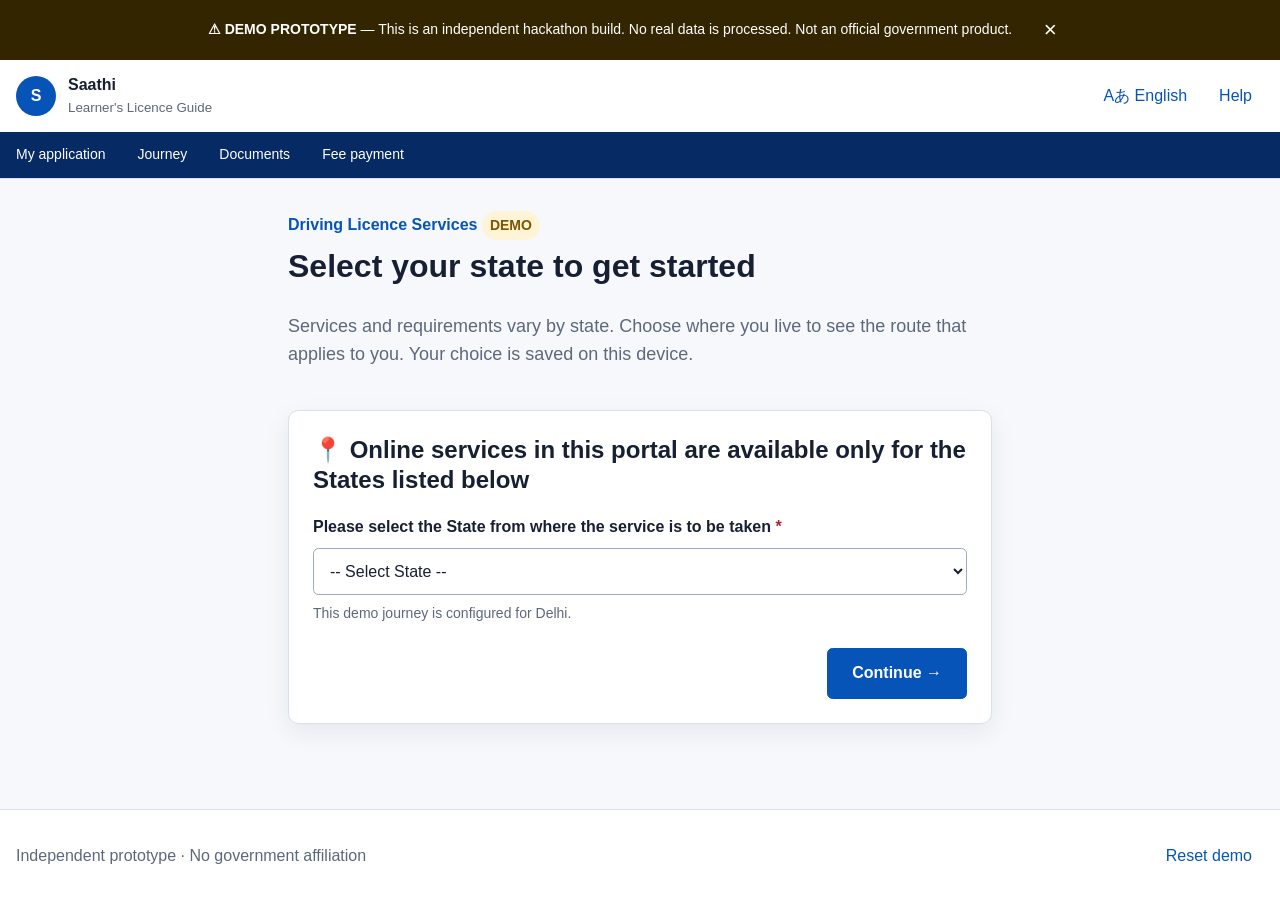
<file: index.html>
<!doctype html>
<html lang="en">
<head>
  <meta charset="utf-8">
  <meta name="viewport" content="width=device-width, initial-scale=1">
  <meta name="description" content="Independent hackathon prototype for a guided learner's licence journey.">
  <title>Saathi — Learner's Licence Guide</title>
  <link rel="icon" href="assets/icons/favicon.svg" type="image/svg+xml">
  <link rel="stylesheet" href="css/base.css">
  <link rel="stylesheet" href="css/layout.css">
  <link rel="stylesheet" href="css/components.css">
  <link rel="stylesheet" href="css/states.css">
  <link rel="stylesheet" href="css/responsive.css">
</head>
<body>
  <a class="skip-link" href="#main-content">Skip to main content</a>
  <div id="demo-banner"></div>
  <header class="site-header">
    <div class="header-main wrap">
      <a class="brand" href="#/welcome" aria-label="Saathi home">
        <span class="brand-mark" aria-hidden="true">S</span>
        <span><strong>Saathi</strong><small>Learner's Licence Guide</small></span>
      </a>
      <div class="header-actions">
        <button class="text-button" id="language-button" type="button" aria-label="Change language">Aあ English</button>
        <button class="text-button" id="help-button" type="button">Help</button>
      </div>
    </div>
    <nav class="service-nav" aria-label="Service navigation">
      <div class="wrap"><a href="#/dashboard">My application</a><a href="#/roadmap">Journey</a><a href="#/documents">Documents</a><a href="#/payment">Fee payment</a></div>
    </nav>
  </header>
  <div id="network-status" class="network-status" role="status" aria-live="polite" hidden></div>
  <main id="main-content" tabindex="-1"></main>
  <footer class="site-footer"><div class="wrap"><span>Independent prototype · No government affiliation</span><button class="link-button" id="reset-button" type="button">Reset demo</button></div></footer>
  <div id="toast-region" class="toast-region" aria-live="polite"></div>
  <dialog id="help-dialog" class="help-dialog" aria-labelledby="help-title">
    <button class="dialog-close" type="button" aria-label="Close help">×</button>
    <h2 id="help-title">Need help?</h2>
    <p>Your progress is saved on this device. For this demo, call <strong>1800-000-0000</strong> or return to your application roadmap.</p>
    <a class="button button-primary" href="#/roadmap">View my journey</a>
  </dialog>
  <script type="module" src="js/main.js"></script>
</body>
</html>
</file>
<file: css/base.css>
:root {
  --blue-950:#062a63; --blue-900:#073b86; --blue-800:#0754b8; --blue-700:#0969da; --blue-100:#eaf3ff; --blue-50:#f4f8ff;
  --ink:#172033; --muted:#5d687b; --line:#d8e0eb; --surface:#fff; --canvas:#f6f8fb;
  --green-800:#17613d; --green-100:#e6f5ec; --amber-800:#805500; --amber-100:#fff4d6; --red-800:#9b2935; --red-100:#fdebed;
  --font:-apple-system,BlinkMacSystemFont,"Segoe UI",Roboto,Arial,sans-serif;
  --text-sm:.875rem; --text-base:1rem; --text-lg:1.125rem; --text-xl:1.5rem; --text-2xl:2rem; --text-3xl:2.7rem;
  --space-1:.25rem; --space-2:.5rem; --space-3:.75rem; --space-4:1rem; --space-5:1.5rem; --space-6:2rem; --space-7:3rem; --space-8:4rem;
  --radius-sm:.35rem; --radius-md:.65rem; --radius-lg:1rem; --shadow:0 .5rem 1.5rem rgba(27,46,78,.08); --max:90rem;
  --control:2.9rem; --header:4.5rem;
}
*{box-sizing:border-box} html{scroll-behavior:smooth} body{margin:0;background:var(--canvas);color:var(--ink);font:400 var(--text-base)/1.55 var(--font)}
button,input,select,textarea{font:inherit} button,a{touch-action:manipulation} a{color:var(--blue-800)} img{max-width:100%} h1,h2,h3,p{margin-top:0} h1{font-size:var(--text-2xl);line-height:1.18} h2{font-size:var(--text-xl);line-height:1.25} h3{font-size:var(--text-lg)}
:focus-visible{outline:.2rem solid #ffbf47;outline-offset:.18rem}.skip-link{position:fixed;left:var(--space-3);top:-6rem;background:#fff;padding:var(--space-3);z-index:100}.skip-link:focus{top:var(--space-3)}
.wrap{width:min(calc(100% - var(--space-6)),var(--max));margin-inline:auto}.fallback{max-width:40rem;margin:10vh auto;padding:var(--space-6)}
</file>
<file: css/layout.css>
.site-header{background:var(--surface);border-bottom:1px solid var(--line);position:relative;z-index:10}.header-main{height:var(--header);display:flex;align-items:center;justify-content:space-between;gap:var(--space-4)}
.brand{display:flex;align-items:center;gap:var(--space-3);color:var(--ink);text-decoration:none}.brand-mark{display:grid;place-items:center;width:2.5rem;height:2.5rem;border-radius:50%;background:var(--blue-800);color:#fff;font-weight:800}.brand small{display:block;color:var(--muted)}.header-actions{display:flex;gap:var(--space-2)}
.service-nav{background:var(--blue-950)}.service-nav .wrap{display:flex;gap:var(--space-6);overflow:auto}.service-nav a{color:#fff;text-decoration:none;padding:var(--space-3) 0;white-space:nowrap;font-size:var(--text-sm)}
#main-content{min-height:70vh}.page{padding:var(--space-6) 0 var(--space-8)}.page-grid{display:grid;grid-template-columns:minmax(0,1fr) 18rem;gap:var(--space-6);align-items:start}.content-stack{display:grid;gap:var(--space-5)}
.hero{background:var(--blue-50);border-bottom:1px solid var(--line)}.hero-inner{min-height:22rem;display:grid;grid-template-columns:1.25fr .75fr;align-items:center;gap:var(--space-7);padding-block:var(--space-7)}.hero h1{font-size:var(--text-3xl);max-width:42rem}.hero-visual{min-height:14rem;border-radius:var(--radius-lg);background:linear-gradient(150deg,var(--blue-100),#fff);display:grid;place-items:center}.road-scene{font-size:5rem}.site-footer{border-top:1px solid var(--line);background:#fff}.site-footer .wrap{display:flex;justify-content:space-between;align-items:center;gap:var(--space-4);padding-block:var(--space-5);color:var(--muted)}
.form-grid{display:grid;grid-template-columns:repeat(2,minmax(0,1fr));gap:var(--space-4)}.span-2{grid-column:1/-1}.action-row{display:flex;align-items:center;justify-content:space-between;gap:var(--space-3);margin-top:var(--space-5)}
.choice-grid{display:grid;grid-template-columns:repeat(2,minmax(0,1fr));gap:var(--space-4)}.summary-grid{display:grid;grid-template-columns:repeat(3,minmax(0,1fr));gap:var(--space-4)}
</file>
<file: css/components.css>
.demo-banner{background:#332500;color:#fff;display:flex;justify-content:center;align-items:center;gap:var(--space-4);padding:var(--space-2) var(--space-4);font-size:var(--text-sm)}.demo-banner button{border:0;background:transparent;color:#fff;font-size:1.4rem;min-width:2.75rem;min-height:2.75rem;cursor:pointer}
.text-button,.link-button{border:0;background:transparent;color:var(--blue-800);min-height:var(--control);padding:0 var(--space-3);cursor:pointer}.button{display:inline-flex;justify-content:center;align-items:center;gap:var(--space-2);min-height:var(--control);padding:var(--space-3) var(--space-5);border:1px solid var(--blue-800);border-radius:var(--radius-sm);font-weight:700;text-decoration:none;cursor:pointer}.button-primary{background:var(--blue-800);color:#fff}.button-secondary{background:#fff;color:var(--blue-800)}.button-danger{background:var(--red-800);border-color:var(--red-800);color:#fff}.button[disabled]{opacity:.5;cursor:not-allowed}
.eyebrow{color:var(--blue-800);font-weight:700;margin-bottom:var(--space-2)}.lede{font-size:var(--text-lg);color:var(--muted);max-width:48rem}.card{background:var(--surface);border:1px solid var(--line);border-radius:var(--radius-md);padding:var(--space-5);box-shadow:var(--shadow)}.card-flat{box-shadow:none}.card h2:last-child,.card p:last-child{margin-bottom:0}
.breadcrumb{font-size:var(--text-sm);color:var(--muted);margin-bottom:var(--space-4)}.breadcrumb a{color:var(--muted)}
.progress{display:flex;justify-content:space-between;gap:var(--space-2);margin:0;padding:0;list-style:none}.progress li{flex:1;border-top:.22rem solid var(--line);padding-top:var(--space-2);font-size:var(--text-sm);color:var(--muted)}.progress .complete{border-color:var(--green-800);color:var(--green-800)}.progress .current{border-color:var(--blue-800);color:var(--blue-800);font-weight:700}
.roadmap{position:sticky;top:var(--space-4)}.roadmap ol{list-style:none;padding:0;margin:0}.roadmap li{position:relative;padding:0 0 var(--space-4) var(--space-6);color:var(--muted)}.roadmap li::before{content:'○';position:absolute;left:0}.roadmap .complete{color:var(--green-800)}.roadmap .complete::before{content:'✓'}.roadmap .current{font-weight:700;color:var(--blue-800)}.roadmap .current::before{content:'→'}
.field{display:grid;gap:var(--space-2)}.field label{font-weight:700}.field input,.field select,.field textarea{width:100%;min-height:var(--control);border:1px solid #9cabc0;border-radius:var(--radius-sm);background:#fff;padding:var(--space-3);color:var(--ink)}.hint{color:var(--muted);font-size:var(--text-sm)}.required{color:var(--red-800)}
.choice{position:relative;display:block;border:1px solid var(--line);border-radius:var(--radius-md);padding:var(--space-5);background:#fff;cursor:pointer}.choice:has(input:checked){border-color:var(--blue-800);box-shadow:0 0 0 .12rem var(--blue-100)}.choice input{position:absolute;top:var(--space-4);right:var(--space-4);width:1.2rem;height:1.2rem}.choice strong{display:block;margin-bottom:var(--space-2)}
.status-box{display:flex;gap:var(--space-4);border-radius:var(--radius-md);padding:var(--space-5);border:1px solid}.status-icon{display:grid;place-items:center;flex:0 0 2.5rem;height:2.5rem;border-radius:50%;font-weight:800}.status-copy p:last-child{margin:0}.status-label{font-size:var(--text-sm);font-weight:800;text-transform:uppercase;letter-spacing:.04em}
.document-list{display:grid;gap:var(--space-3)}.document-row{display:grid;grid-template-columns:1fr auto;gap:var(--space-4);align-items:center;border:1px solid var(--line);border-radius:var(--radius-sm);padding:var(--space-4)}.document-row input{max-width:16rem}.tag{display:inline-flex;padding:var(--space-1) var(--space-2);border-radius:10rem;font-size:var(--text-sm);font-weight:700}.tag-demo{background:var(--amber-100);color:var(--amber-800)}
.fee-table{width:100%;border-collapse:collapse}.fee-table th,.fee-table td{text-align:left;border-bottom:1px solid var(--line);padding:var(--space-3)}.fee-table td:last-child,.fee-table th:last-child{text-align:right}.fee-total{font-weight:800;font-size:var(--text-lg)}
.slot-grid{display:flex;flex-wrap:wrap;gap:var(--space-2)}.slot{min-height:var(--control);border:1px solid var(--line);background:#fff;border-radius:var(--radius-sm);padding:var(--space-2) var(--space-4);cursor:pointer}.slot.is-selected{background:var(--blue-100);border-color:var(--blue-800);font-weight:700}
.video-placeholder{aspect-ratio:16/9;background:var(--blue-950);color:#fff;display:grid;place-items:center;border-radius:var(--radius-md);font-size:var(--text-xl);text-align:center;padding:var(--space-5)}.video-progress{height:.55rem;background:var(--line);border-radius:2rem;overflow:hidden}.video-progress span{display:block;width:0;height:100%;background:var(--green-800);transition:width .3s}
.question-options{display:grid;gap:var(--space-3)}.test-header{display:flex;justify-content:space-between;gap:var(--space-4);align-items:center}.timer{font-weight:800;color:var(--red-800)}
.licence-card{max-width:38rem;border:.18rem solid var(--blue-900);border-radius:var(--radius-md);padding:var(--space-5);background:#fff}.licence-head{display:flex;justify-content:space-between;border-bottom:1px solid var(--line);padding-bottom:var(--space-3);margin-bottom:var(--space-4)}.licence-body{display:grid;grid-template-columns:6rem 1fr;gap:var(--space-4)}.portrait{display:grid;place-items:center;background:var(--blue-100);font-size:3rem;min-height:7rem}.qr{font-size:3.5rem}
.network-status{background:var(--amber-100);color:var(--amber-800);padding:var(--space-2);text-align:center;font-weight:700}.toast-region{position:fixed;right:var(--space-4);bottom:var(--space-4);z-index:40}.toast{background:var(--ink);color:#fff;padding:var(--space-4);border-radius:var(--radius-sm);box-shadow:var(--shadow)}.help-dialog{border:0;border-radius:var(--radius-lg);max-width:30rem;padding:var(--space-6);box-shadow:0 1rem 4rem rgba(0,0,0,.25)}.help-dialog::backdrop{background:rgba(7,20,43,.55)}.dialog-close{float:right;border:0;background:transparent;font-size:1.5rem;min-width:2.75rem;min-height:2.75rem;cursor:pointer}
.dashboard{padding:var(--space-6) 0 var(--space-8)}.dashboard .wrap{display:grid;gap:var(--space-6)}
.welcome-banner{display:grid;grid-template-columns:1.35fr 1fr;gap:var(--space-6);background:linear-gradient(135deg,var(--blue-50),#fff);border:1px solid var(--blue-100);border-radius:var(--radius-lg);padding:var(--space-6)}
.welcome-content h1{font-size:var(--text-2xl);margin-bottom:var(--space-2)}.welcome-content .brand-name{color:var(--blue-800)}.welcome-content .dept-name{font-weight:700;margin-bottom:var(--space-3)}.welcome-content p{color:var(--muted);margin-bottom:var(--space-4);max-width:32rem}.banner-actions{display:flex;gap:var(--space-3);flex-wrap:wrap}
.track-card{background:#fff;border:1px solid var(--line);border-radius:var(--radius-md);padding:var(--space-5);box-shadow:var(--shadow);align-self:start}.track-card h2{margin-bottom:var(--space-2)}.track-card p{color:var(--muted);margin-bottom:var(--space-3)}.track-row{display:flex;gap:var(--space-2);margin-bottom:var(--space-3)}.track-row input{flex:1;min-width:0;min-height:var(--control);padding:var(--space-3);border:1px solid #9cabc0;border-radius:var(--radius-sm);background:#fff;color:var(--ink)}.track-row .button{white-space:nowrap}
.services-section h2{margin-bottom:var(--space-2)}.services-grid{display:grid;grid-template-columns:repeat(3,minmax(0,1fr));gap:var(--space-4);margin-top:var(--space-4)}
.service-card{display:block;text-decoration:none;color:var(--ink);background:#fff;border:1px solid var(--line);border-radius:var(--radius-md);padding:var(--space-5);transition:box-shadow .2s,transform .2s}.service-card:not(.is-disabled):hover{box-shadow:var(--shadow);transform:translateY(-.15rem);border-color:var(--blue-100)}.service-card.is-disabled{opacity:.6;cursor:not-allowed}.service-icon{display:grid;place-items:center;width:2.75rem;height:2.75rem;border-radius:var(--radius-sm);background:var(--blue-100);color:var(--blue-800);font-size:1.35rem;margin-bottom:var(--space-3)}.service-card strong{display:block;margin-bottom:var(--space-2);font-size:var(--text-lg)}.service-card span{color:var(--muted);font-size:var(--text-sm)}
.info-grid{display:grid;grid-template-columns:repeat(3,minmax(0,1fr));gap:var(--space-4)}.info-card{border-radius:var(--radius-md);padding:var(--space-5);border:1px solid var(--line);background:#fff;display:flex;flex-direction:column;gap:var(--space-3)}.info-card h2{margin:0}.info-card--tips{background:var(--blue-50);border-color:var(--blue-100)}.info-card--help{background:var(--green-100);border-color:#a8d6b8}.info-card ul{list-style:none;padding:0;margin:0}.tick-list li{position:relative;padding-left:var(--space-5);margin-bottom:var(--space-3);color:var(--ink)}.tick-list li:last-child{margin-bottom:0}.tick-list li::before{content:'✓';position:absolute;left:0;top:0;color:var(--blue-800);font-weight:800}.info-link{color:var(--blue-800);font-weight:700;text-decoration:none;margin-top:auto}
.notif-header{display:flex;justify-content:space-between;align-items:center}.notif-header h2{margin:0}.notif-list li{display:flex;justify-content:space-between;gap:var(--space-3);padding:var(--space-3) 0;border-bottom:1px solid var(--line)}.notif-list li:last-child{border-bottom:0}.notif-list time{color:var(--muted);font-size:var(--text-sm);flex-shrink:0;white-space:nowrap}
.dashboard-footnote{text-align:right;color:var(--muted);margin:0}.dashboard-footnote a{color:var(--blue-800)}
.topic-hero{display:grid;grid-template-columns:minmax(0,1fr) 22rem;gap:var(--space-6);align-items:center;margin-bottom:var(--space-5)}.topic-hero .lede{color:var(--muted);margin:var(--space-3) 0 0}.topic-hero-illustration{background:linear-gradient(135deg,var(--blue-50),var(--blue-100));border-radius:var(--radius-md);min-height:11rem;display:grid;place-items:center;font-size:4rem;padding:var(--space-5)}
.stacked-card{background:#fff;border:1px solid var(--line);border-radius:var(--radius-md);box-shadow:var(--shadow);overflow:hidden}.section-block{padding:var(--space-5);border-bottom:1px solid var(--line)}.section-block:last-child{border-bottom:0}
.rto-block{display:grid;grid-template-columns:minmax(14rem,1fr) 2fr auto;gap:var(--space-5);align-items:start}.section-heading{display:flex;gap:var(--space-3);align-items:flex-start}.section-heading h2{font-size:var(--text-lg);margin-bottom:var(--space-1)}.section-icon{display:grid;place-items:center;width:2.5rem;height:2.5rem;border-radius:50%;background:var(--blue-100);color:var(--blue-800);font-size:1.15rem;flex-shrink:0}
.rto-fields{display:grid;grid-template-columns:1fr 1fr;gap:var(--space-4)}.chip-input{display:flex;justify-content:space-between;align-items:center;background:var(--blue-50);border:1px solid var(--blue-100);border-radius:var(--radius-sm);padding:var(--space-3);min-height:var(--control)}.chip-input .check{color:#fff;background:#28a745;width:1.4rem;height:1.4rem;border-radius:50%;display:grid;place-items:center;font-size:.85rem;font-weight:800}.rto-help{max-width:12rem}.rto-help .hint{margin-bottom:var(--space-1)}
.row-space-between{display:flex;justify-content:space-between;align-items:flex-start;gap:var(--space-4);margin-bottom:var(--space-3)}.row-space-between h2{margin:0}.info-link{color:var(--blue-800);font-weight:700;text-decoration:none;white-space:nowrap}
.doc-row{display:flex;gap:var(--space-5);flex-wrap:wrap;align-items:center;margin-top:var(--space-2)}.doc-item{display:inline-flex;gap:var(--space-2);align-items:center;color:var(--ink)}.doc-icon{color:var(--muted)}
.steps-row{display:flex;gap:var(--space-4);align-items:center;margin-top:var(--space-3);flex-wrap:wrap}.step-item{display:flex;gap:var(--space-3);align-items:center}.step-num{display:grid;place-items:center;width:2rem;height:2rem;border-radius:50%;background:var(--blue-100);color:var(--blue-800);font-weight:700}.step-item strong{color:var(--blue-800)}.step-arrow{color:var(--muted);font-size:1.25rem}
.cta-block{background:var(--blue-50);padding:var(--space-4) var(--space-5);display:flex;justify-content:space-between;align-items:center;gap:var(--space-4);flex-wrap:wrap}.cta-copy{display:flex;gap:var(--space-3);align-items:center}.cta-icon{display:grid;place-items:center;width:2rem;height:2rem;border-radius:var(--radius-sm);background:var(--blue-100);color:var(--blue-800)}
.verif-methods{display:grid;grid-template-columns:1fr 1fr;gap:var(--space-4);margin-bottom:var(--space-4)}.verif-card{border:1px solid var(--line);border-radius:var(--radius-md);padding:var(--space-5);background:#fff;cursor:pointer;position:relative;display:block}.verif-card:has(input:checked){border-color:var(--blue-800);box-shadow:0 0 0 .12rem var(--blue-100)}.verif-card input[type="radio"]{position:absolute;top:var(--space-4);left:var(--space-4);width:1.2rem;height:1.2rem}.verif-card-head{display:flex;gap:var(--space-3);align-items:flex-start;padding-left:2rem;margin-bottom:var(--space-3)}.verif-card-head strong{display:block;margin-bottom:var(--space-1)}.verif-icon{display:grid;place-items:center;width:2.25rem;height:2.25rem;border-radius:var(--radius-sm);background:var(--blue-100);color:var(--blue-800);font-size:1.1rem;flex-shrink:0}.verif-sub{background:var(--canvas);padding:var(--space-3);border-radius:var(--radius-sm);font-size:var(--text-sm)}.verif-sub strong{display:block;margin-bottom:var(--space-1)}.verif-sub span{color:var(--muted)}
.info-banner{background:var(--blue-50);border:1px solid var(--blue-100);border-radius:var(--radius-sm);padding:var(--space-3) var(--space-4);display:flex;gap:var(--space-3);align-items:center;color:var(--ink)}.info-banner-icon{display:grid;place-items:center;width:1.5rem;height:1.5rem;border-radius:50%;background:var(--blue-800);color:#fff;font-weight:800;flex-shrink:0}
.aadhaar-steps{display:grid;grid-template-columns:1fr 1fr;gap:0}.aadhaar-step{padding:var(--space-5)}.aadhaar-step+.aadhaar-step{border-left:1px solid var(--line)}.step-heading{color:var(--blue-800);margin-bottom:var(--space-3);font-size:var(--text-lg);display:flex;gap:var(--space-3);align-items:center}.mobile-line{margin:var(--space-2) 0 var(--space-4)}.mobile-line a{margin-left:var(--space-2)}.otp-label{display:block;font-weight:700;margin-bottom:var(--space-2)}.otp-boxes{display:flex;gap:var(--space-2);margin-bottom:var(--space-3)}.otp-boxes input{width:2.75rem;height:2.75rem;text-align:center;font-size:var(--text-lg);font-weight:700;border:1px solid var(--line);border-radius:var(--radius-sm);padding:0}.otp-boxes input:focus{border-color:var(--blue-800);outline-offset:.05rem}.otp-timer{color:var(--red-800);font-weight:700}
.pill{display:inline-block;padding:var(--space-1) var(--space-3);border-radius:10rem;font-size:var(--text-sm);font-weight:700;margin-top:var(--space-1)}.pill-success{background:var(--green-100);color:var(--green-800)}.pill-muted{background:var(--canvas);color:var(--muted);border:1px solid var(--line)}
.verif-desc{color:var(--muted);margin:0;padding-left:2rem}
.faceless-steps-card{margin-top:var(--space-4)}.flow-steps{display:flex;justify-content:space-between;gap:var(--space-3);list-style:none;padding:0;margin:var(--space-4) 0 0;flex-wrap:nowrap;overflow-x:auto}.flow-steps li{display:flex;flex-direction:column;align-items:center;text-align:center;gap:var(--space-2);flex:1;min-width:5.5rem;position:relative}.flow-icon{display:grid;place-items:center;width:3rem;height:3rem;border-radius:50%;background:var(--blue-50);color:var(--blue-800);border:1px solid var(--blue-100);font-size:1.15rem}.flow-steps li:not(:last-child)::after{content:'→';position:absolute;top:1rem;right:-.35rem;color:var(--muted);font-size:1.15rem}.flow-steps li span{font-size:var(--text-sm);color:var(--muted);line-height:1.3}
.app-stepper{display:flex;align-items:center;list-style:none;padding:0;margin:0 0 var(--space-5);gap:0}.app-stepper li{display:flex;gap:var(--space-3);align-items:flex-start;flex-shrink:0}.step-badge{display:grid;place-items:center;width:2.25rem;height:2.25rem;border-radius:50%;background:var(--line);color:var(--muted);font-weight:800;flex-shrink:0}.app-stepper .current .step-badge{background:var(--blue-800);color:#fff}.app-stepper .complete .step-badge{background:#28a745;color:#fff}.step-body strong{display:block;color:var(--ink)}.step-body span{font-size:var(--text-sm);color:var(--muted)}.app-stepper .current .step-body strong{color:var(--blue-800)}.step-line{flex:1;min-width:1.5rem;height:1px;border-top:1px dashed var(--line);margin:1.1rem var(--space-3) 0}.step-line.complete{border-top-color:#28a745}
.app-form-card .form-header{padding:var(--space-5);display:flex;justify-content:space-between;align-items:flex-start;gap:var(--space-4);border-bottom:1px solid var(--line);flex-wrap:wrap}.mandatory-tag{background:var(--blue-50);color:var(--blue-800);padding:var(--space-2) var(--space-3);border-radius:var(--radius-sm);font-size:var(--text-sm);white-space:nowrap;display:inline-flex;gap:var(--space-2);align-items:center}
.composite-label{display:block;font-weight:700;margin-bottom:var(--space-2)}.triple-grid{display:grid;grid-template-columns:repeat(3,1fr);gap:var(--space-3)}.quad-grid{display:grid;grid-template-columns:1fr 1fr 1fr 1fr;gap:var(--space-3)}.form-grid-3{display:grid;grid-template-columns:repeat(3,1fr);gap:var(--space-4)}.form-grid-2{display:grid;grid-template-columns:1fr 1fr;gap:var(--space-4)}.triple-grid input,.quad-grid input,.quad-grid select{min-height:var(--control);padding:var(--space-3);border:1px solid var(--line);border-radius:var(--radius-sm);background:#fff;color:var(--ink);width:100%}
.hint-danger{color:var(--red-800);margin-top:var(--space-2)}.hint.mini{font-size:.8rem;margin-top:var(--space-1)}.hint-info{color:var(--muted);margin-top:var(--space-2);display:flex;gap:var(--space-2);align-items:center}
.radio-inline{display:flex;gap:var(--space-4);align-items:center;padding-top:var(--space-2);flex-wrap:wrap}.radio-inline label{display:inline-flex;gap:var(--space-2);align-items:center;font-weight:400;cursor:pointer}
.chip-age{background:var(--canvas);border-color:var(--line);color:var(--ink);padding:var(--space-3);gap:var(--space-2)}
.prefix-input{display:flex}.prefix-input .prefix{display:grid;place-items:center;padding:0 var(--space-3);background:var(--canvas);border:1px solid var(--line);border-right:0;border-radius:var(--radius-sm) 0 0 var(--radius-sm);min-height:var(--control);font-weight:700}.prefix-input input{flex:1;min-height:var(--control);padding:var(--space-3);border:1px solid var(--line);border-radius:0 var(--radius-sm) var(--radius-sm) 0;background:#fff;color:var(--ink)}
.info-banner-plain{background:var(--blue-50);border-color:var(--blue-100);color:var(--blue-800);font-weight:600;justify-content:flex-start}
.form-cta{display:flex;justify-content:space-between;gap:var(--space-4);padding:var(--space-4) var(--space-5);border-top:1px solid var(--line);background:var(--canvas)}
.address-columns{display:grid;grid-template-columns:1fr 1fr;gap:0}.address-column{padding:var(--space-5)}.address-column+.address-column{border-left:1px solid var(--line)}.column-title{display:flex;justify-content:space-between;align-items:center;color:var(--blue-800);margin-bottom:var(--space-3);gap:var(--space-3)}.column-title h3{color:var(--blue-800);margin:0;font-size:var(--text-lg)}.checkbox-inline{display:inline-flex;gap:var(--space-2);align-items:center;font-size:var(--text-sm);cursor:pointer}
.sub-section-title{color:var(--blue-800);font-weight:700;margin:var(--space-4) 0 var(--space-3)}
.field-quad{display:grid;grid-template-columns:1fr 1fr 1fr 1fr;gap:var(--space-3);margin-bottom:var(--space-3)}.field-stack{display:grid;gap:var(--space-3)}
.rto-map-block{display:grid;grid-template-columns:1fr 1fr;gap:var(--space-4);margin-top:var(--space-3)}.rto-map{background:linear-gradient(135deg,#dbe9f7,#eaf3ff);border-radius:var(--radius-md);min-height:9rem;display:grid;place-items:center;font-size:4rem}.rto-select-side .hint-info{margin-top:var(--space-3)}
.vehicle-grid{display:grid;grid-template-columns:1fr 1fr;gap:var(--space-4)}.vehicle-card{border:1px solid var(--line);border-radius:var(--radius-md);padding:var(--space-5);background:#fff;position:relative;cursor:pointer;display:block}.vehicle-card:has(input:checked){border-color:var(--blue-800);box-shadow:0 0 0 .12rem var(--blue-100)}.vehicle-card input[type="radio"],.vehicle-card input[type="checkbox"]{position:absolute;top:var(--space-4);right:var(--space-4);width:1.2rem;height:1.2rem}.vehicle-icon{display:grid;place-items:center;width:2.75rem;height:2.75rem;border-radius:50%;background:var(--blue-50);color:var(--blue-800);font-size:1.15rem;margin-bottom:var(--space-3)}.vehicle-card strong{display:block;font-size:var(--text-lg);margin-bottom:var(--space-2)}.vehicle-card p{color:var(--muted);margin-bottom:var(--space-3)}.tag-neutral{background:var(--canvas);color:var(--muted);border:1px solid var(--line)}.vehicle-card.is-disabled{opacity:.6;cursor:not-allowed;background:var(--canvas)}.warn-tag{display:inline-block;background:var(--red-100);color:var(--red-800);padding:var(--space-1) var(--space-3);border-radius:var(--radius-sm);font-size:var(--text-sm);font-weight:700;position:absolute;top:var(--space-4);right:var(--space-4)}
.declaration-row{border:1px solid var(--line);border-radius:var(--radius-md);padding:var(--space-4);display:flex;justify-content:space-between;align-items:center;gap:var(--space-4);flex-wrap:wrap}.declaration-row h3{margin:0 0 var(--space-2)}.declaration-check{border:1px solid var(--line);border-radius:var(--radius-md);padding:var(--space-4);display:flex;gap:var(--space-3);align-items:flex-start;cursor:pointer}.declaration-check input{margin-top:.25rem;width:1.2rem;height:1.2rem}
.page-header-block{margin-bottom:var(--space-5)}.page-header-block h1{margin-bottom:var(--space-3)}.page-header-block.header-with-chip{display:flex;justify-content:space-between;align-items:center;flex-wrap:wrap;gap:var(--space-3)}.app-num-chip{background:var(--blue-50);color:var(--ink);padding:var(--space-2) var(--space-4);border-radius:var(--radius-sm);display:inline-block;font-size:var(--text-sm)}.app-num-chip strong{color:var(--blue-800);margin-left:var(--space-2)}.app-num-chip.large{padding:var(--space-3) var(--space-5);font-size:var(--text-base);margin-top:var(--space-4)}
.section-title{margin:var(--space-4) 0 var(--space-3)}
.journey-stepper{display:flex;align-items:flex-start;justify-content:space-between;list-style:none;padding:0;margin:var(--space-4) 0 var(--space-5);gap:var(--space-2)}.journey-stepper li{display:flex;flex-direction:column;align-items:center;text-align:center;gap:var(--space-2);flex:0 1 auto;min-width:6rem}.journey-badge{display:grid;place-items:center;width:2.75rem;height:2.75rem;border-radius:50%;background:var(--line);color:var(--muted);font-weight:800;font-size:1.15rem}.journey-stepper .complete .journey-badge{background:#28a745;color:#fff}.journey-stepper .current .journey-badge{background:var(--blue-800);color:#fff}.journey-stepper .pending .journey-badge{background:#eef1f7;color:var(--muted)}.journey-stepper li strong{font-size:var(--text-sm);color:var(--ink);font-weight:700}.journey-stepper .current strong{color:var(--blue-800)}.journey-status{font-size:var(--text-sm)}.journey-stepper .complete .journey-status{color:#28a745;font-weight:700}.journey-stepper .current .journey-status{color:var(--blue-800);font-weight:700}.journey-stepper .pending .journey-status{color:var(--muted)}.journey-line{flex:1;height:2px;background:var(--line);margin-top:1.35rem;align-self:flex-start;min-width:1rem}.journey-line.complete{background:#28a745}
.doc-cards{display:flex;flex-direction:column;gap:var(--space-3);margin-bottom:var(--space-4)}.doc-card{border:1px solid var(--line);border-radius:var(--radius-md);background:#fff;overflow:hidden;transition:border-color .2s}.doc-card.is-expanded{border-color:var(--blue-100);box-shadow:var(--shadow)}.doc-card-head{display:flex;align-items:center;gap:var(--space-4);padding:var(--space-4)}.doc-icon-square{display:grid;place-items:center;width:3rem;height:3rem;border-radius:var(--radius-sm);background:var(--canvas);color:var(--muted);font-size:1.25rem;flex-shrink:0}.doc-title{flex:1;display:flex;flex-direction:column;gap:var(--space-1);min-width:0}.doc-title strong{font-size:var(--text-base)}.pill-uploaded{background:var(--green-100);color:var(--green-800);display:inline-flex;align-items:center;gap:var(--space-1);white-space:nowrap}.doc-actions{display:flex;gap:var(--space-1);align-items:center;flex-shrink:0}.icon-btn{background:transparent;border:0;width:2.25rem;height:2.25rem;border-radius:var(--radius-sm);cursor:pointer;color:var(--muted);font-size:1rem;display:grid;place-items:center}.icon-btn.danger{color:var(--red-800)}.icon-btn:hover{background:var(--canvas)}.toggle-btn{transition:transform .2s}.doc-card.is-expanded .toggle-btn{transform:rotate(180deg)}.doc-details{border-top:1px solid var(--line);padding:var(--space-4);background:#fff;display:none}.doc-card.is-expanded .doc-details{display:block}.doc-details-grid{display:grid;grid-template-columns:repeat(3,1fr);gap:var(--space-4);margin-bottom:var(--space-3)}.doc-details-grid > div{display:flex;flex-direction:column;gap:var(--space-1)}.doc-details-grid strong{font-size:var(--text-base)}.doc-details-cta{display:flex;justify-content:flex-end}
.mini-stepper{display:flex;justify-content:space-between;gap:var(--space-4);list-style:none;padding:0;margin:0 0 var(--space-5);align-items:flex-start}.mini-stepper li{flex:1;display:flex;flex-direction:column;align-items:center;text-align:center;gap:var(--space-2);position:relative}.mini-stepper li:not(:last-child)::after{content:'';position:absolute;top:1.25rem;left:60%;right:-40%;height:1px;border-top:1px dashed var(--line)}.mini-badge{display:grid;place-items:center;width:2.5rem;height:2.5rem;border-radius:50%;background:var(--line);color:var(--muted);font-weight:800}.mini-stepper .complete .mini-badge{background:#28a745;color:#fff}.mini-stepper .current .mini-badge{background:var(--blue-800);color:#fff}.mini-stepper li strong{color:var(--ink)}.mini-stepper .current strong{color:var(--blue-800)}.mini-stepper li span{color:var(--muted);font-size:var(--text-sm)}
.review-sections{display:flex;flex-direction:column;gap:var(--space-4);margin-bottom:var(--space-4)}.review-card{border:1px solid var(--line);border-radius:var(--radius-md);background:#fff;overflow:hidden}.review-card-head{display:flex;justify-content:space-between;align-items:center;padding:var(--space-4);border-bottom:1px solid var(--line);gap:var(--space-4)}.review-card-head h3{margin:0;color:var(--blue-800);font-size:var(--text-lg)}.review-edit{color:var(--blue-800);font-weight:700;text-decoration:none;white-space:nowrap}.review-card-body{padding:var(--space-4)}.review-grid{display:grid;grid-template-columns:repeat(4,1fr);gap:var(--space-4)}.review-grid > div{display:flex;flex-direction:column;gap:var(--space-1)}.review-grid strong{color:var(--ink)}.review-grid.two-col{grid-template-columns:1fr 1fr}.review-grid.four-col{grid-template-columns:repeat(4,1fr)}.text-right{text-align:right}.paid-amount{color:#28a745;font-size:var(--text-lg)}
.table-scroll{overflow-x:auto}.review-table{width:100%;border-collapse:collapse}.review-table th,.review-table td{padding:var(--space-3);text-align:left;border-bottom:1px solid var(--line);font-size:var(--text-sm)}.review-table th{background:var(--canvas);color:var(--muted);font-weight:700;text-transform:uppercase;font-size:.75rem;letter-spacing:.03em}.review-table tbody tr:last-child td{border-bottom:0}.doc-actions-mini{display:inline-flex;gap:var(--space-2)}
.fee-lines{display:flex;flex-direction:column;gap:var(--space-2);margin-bottom:var(--space-3)}.fee-line{display:flex;justify-content:space-between;align-items:baseline;padding:var(--space-2) 0;border-bottom:1px solid var(--line)}.fee-line:last-of-type{border-bottom:0}.fee-line.total{font-size:var(--text-lg);font-weight:800;padding-top:var(--space-3);margin-top:var(--space-2);border-top:1px solid var(--line);border-bottom:0}.fee-line.total .hint{font-weight:400;color:var(--muted);font-size:var(--text-sm)}
.payment-heading{margin:var(--space-5) 0 var(--space-4)}.payment-heading h2{margin-bottom:var(--space-1)}.payment-columns{display:grid;grid-template-columns:1fr 1.4fr;gap:var(--space-5)}.payment-card{background:#fff;border:1px solid var(--line);border-radius:var(--radius-md);padding:var(--space-5);box-shadow:var(--shadow)}.payment-card h3{display:flex;gap:var(--space-3);align-items:center;color:var(--blue-800);margin-bottom:var(--space-4)}.total-card{background:var(--blue-50);border:1px solid var(--blue-100);border-radius:var(--radius-md);padding:var(--space-4);margin-bottom:var(--space-3)}.total-card .hint{color:var(--blue-800);margin-bottom:var(--space-1)}.total-card .hint span{color:var(--muted);font-weight:400}.total-amount{font-size:2rem;font-weight:800;color:var(--blue-800)}.secure-note{background:var(--green-100);color:var(--green-800);border-radius:var(--radius-sm);padding:var(--space-3);display:flex;flex-direction:column;gap:var(--space-1);margin-top:var(--space-3)}.secure-note strong{color:var(--green-800)}
.method-list{display:flex;flex-direction:column;gap:var(--space-3);margin-bottom:var(--space-5)}.method-card-item{border:1px solid var(--line);border-radius:var(--radius-md);padding:var(--space-4);background:#fff;cursor:pointer;display:flex;align-items:center;gap:var(--space-4);position:relative}.method-card-item input[type="radio"]{width:1.25rem;height:1.25rem;flex-shrink:0}.method-card-item:has(input:checked){border-color:var(--blue-800);background:var(--blue-50);box-shadow:0 0 0 .12rem var(--blue-100)}.method-card-item > div{flex:1;display:flex;flex-direction:column;gap:var(--space-1)}.method-icon{font-size:1.5rem;color:var(--muted)}.method-actions{display:flex;justify-content:flex-end;gap:var(--space-3);border-top:1px solid var(--line);padding-top:var(--space-4)}
.success-card{background:#fff;border:1px solid var(--line);border-radius:var(--radius-md);padding:var(--space-7) var(--space-5);text-align:center;margin-bottom:var(--space-4);box-shadow:var(--shadow)}.success-check{display:grid;place-items:center;width:4.5rem;height:4.5rem;border-radius:50%;background:#28a745;color:#fff;font-size:2.5rem;font-weight:800;margin:0 auto var(--space-4);box-shadow:0 0 0 .75rem var(--green-100)}.success-card h1{color:var(--ink);margin-bottom:var(--space-2)}.success-card .lede{color:var(--muted);margin-bottom:var(--space-3)}
.whats-next-grid{display:grid;grid-template-columns:repeat(3,1fr);gap:var(--space-4)}.whats-next-item{display:flex;gap:var(--space-3);align-items:flex-start;padding:var(--space-3);border-radius:var(--radius-sm)}.whats-next-icon{display:grid;place-items:center;width:2.5rem;height:2.5rem;border-radius:50%;background:var(--blue-50);color:var(--blue-800);font-size:1.15rem;flex-shrink:0}.whats-next-item strong{display:block;margin-bottom:var(--space-1)}
.warning-banner{background:#fff8e6;border:1px solid #ffd54f;border-radius:var(--radius-md);padding:var(--space-5);margin-bottom:var(--space-4)}.warning-banner-head{display:flex;gap:var(--space-4);align-items:flex-start;margin-bottom:var(--space-4)}.warning-icon{display:grid;place-items:center;width:2.5rem;height:2.5rem;color:#e6871b;font-size:1.75rem;flex-shrink:0}.warning-banner h2{margin-bottom:var(--space-2);color:var(--ink)}.warning-features{display:grid;grid-template-columns:repeat(3,1fr);gap:var(--space-4);margin-bottom:var(--space-5)}.warning-feature{display:flex;gap:var(--space-3);align-items:flex-start}.warning-feature-icon{display:grid;place-items:center;width:2.5rem;height:2.5rem;border-radius:50%;background:var(--blue-50);color:var(--blue-800);font-size:1rem;flex-shrink:0}.warning-feature strong{display:block;margin-bottom:var(--space-1)}
.book-slot-card{background:#fff;border:1px solid var(--line);border-radius:var(--radius-md);padding:var(--space-5);margin-bottom:var(--space-4);box-shadow:var(--shadow)}.book-slot-card.is-disabled{opacity:.55}.book-slot-card.is-disabled *{pointer-events:none}.book-slot-card h2{margin-bottom:var(--space-2)}.book-slot-fields{display:grid;grid-template-columns:repeat(3,1fr);gap:var(--space-4);margin:var(--space-4) 0}.check-availability{display:flex;justify-content:space-between;align-items:center;gap:var(--space-4);flex-wrap:wrap}.check-availability .info-banner{flex:1;min-width:20rem}
.guidelines-card{background:#f2f7ff;border:1px solid var(--blue-100);border-radius:var(--radius-md);padding:var(--space-5);margin-bottom:var(--space-4)}.guidelines-card h2{display:flex;gap:var(--space-3);align-items:center;color:var(--ink);margin-bottom:var(--space-4);font-size:var(--text-lg)}.guidelines-icon{display:grid;place-items:center;width:2rem;height:2rem;border-radius:var(--radius-sm);background:#fff;color:var(--blue-800)}.guidelines-grid{display:grid;grid-template-columns:1fr auto;gap:var(--space-5);align-items:center}.guidelines-list{list-style:none;padding:0;margin:0;display:flex;flex-direction:column;gap:var(--space-3)}.guidelines-list li{display:flex;gap:var(--space-3);align-items:center}.guidelines-list li::before{content:'✓';display:grid;place-items:center;width:1.5rem;height:1.5rem;border-radius:50%;background:#28a745;color:#fff;font-size:.75rem;font-weight:800;flex-shrink:0}.guidelines-graphic{width:9rem;font-size:5rem;display:grid;place-items:center;background:#fff;border-radius:var(--radius-md);padding:var(--space-4);border:1px solid var(--line)}
.note-banner{background:var(--blue-50);border:1px solid var(--blue-100);border-radius:var(--radius-sm);padding:var(--space-3) var(--space-4);display:flex;gap:var(--space-3);align-items:flex-start}.note-banner-icon{display:grid;place-items:center;width:1.5rem;height:1.5rem;border-radius:50%;background:var(--blue-800);color:#fff;font-weight:800;flex-shrink:0;font-size:.75rem}
.success-banner{background:var(--green-100);border:1px solid #a8d6b8;border-radius:var(--radius-md);padding:var(--space-4);display:flex;gap:var(--space-4);align-items:center;margin-bottom:var(--space-4)}.success-banner-icon{display:grid;place-items:center;width:2.5rem;height:2.5rem;border-radius:50%;background:#28a745;color:#fff;font-size:1.15rem;flex-shrink:0;font-weight:800}.success-banner strong{display:block;margin-bottom:var(--space-1);color:var(--green-800)}.success-banner span{color:var(--green-800)}.success-banner-graphic{margin-left:auto;font-size:2rem}
.tutorial-lang{display:flex;gap:var(--space-3);align-items:center;margin-bottom:var(--space-4)}.tutorial-lang label{font-weight:700}.tutorial-lang select{padding:var(--space-2) var(--space-3);border:1px solid var(--line);border-radius:var(--radius-sm);background:#fff;min-height:var(--control);min-width:12rem}
.tutorial-layout{display:grid;grid-template-columns:2fr 1fr;gap:var(--space-5);margin-bottom:var(--space-4)}.tutorial-video-side{display:flex;flex-direction:column;gap:var(--space-3)}.tutorial-side-column{display:flex;flex-direction:column;gap:var(--space-4)}
.tutorial-video{aspect-ratio:16/9;background:#0a2540;border-radius:var(--radius-md);position:relative;overflow:hidden}.tutorial-video-fallback{position:absolute;inset:0;background:linear-gradient(135deg,#345d84,#1c3550);display:flex;flex-direction:column;justify-content:center;align-items:center;color:#fff;text-align:center;gap:var(--space-2);padding:var(--space-5)}.tutorial-video-fallback strong{font-size:2rem;letter-spacing:.1em;text-shadow:0 2px 8px rgba(0,0,0,.5)}.tutorial-video-fallback span{font-size:1rem;opacity:.9}.tutorial-play{position:absolute;inset:0;display:grid;place-items:center;cursor:pointer;background:radial-gradient(circle,rgba(0,0,0,.15),rgba(0,0,0,.35))}.tutorial-play::before{content:'▶';display:grid;place-items:center;width:5rem;height:5rem;border-radius:50%;background:rgba(var(--blue-800),.9);background:var(--blue-800);color:#fff;font-size:1.5rem;box-shadow:0 4px 20px rgba(0,0,0,.4);padding-left:.4rem}.tutorial-video-controls{position:absolute;bottom:0;left:0;right:0;background:linear-gradient(180deg,transparent,rgba(0,0,0,.75));color:#fff;padding:var(--space-4) var(--space-4) var(--space-3);display:flex;gap:var(--space-3);align-items:center;font-size:var(--text-sm)}.tutorial-video-progress{flex:1;height:.35rem;background:rgba(255,255,255,.3);border-radius:2rem;overflow:hidden}.tutorial-video-progress span{display:block;width:0;height:100%;background:var(--blue-700);transition:width .3s}
.tutorial-side-card{background:#fff;border:1px solid var(--line);border-radius:var(--radius-md);padding:var(--space-5)}.tutorial-side-card h2{margin-bottom:var(--space-4)}.tutorial-topics{list-style:none;padding:0;margin:0;display:flex;flex-direction:column;gap:var(--space-3)}.tutorial-topics li{display:flex;gap:var(--space-3);align-items:center}.tutorial-topic-icon{display:grid;place-items:center;width:2rem;height:2rem;border-radius:50%;background:var(--blue-50);color:var(--blue-800);font-size:1rem;flex-shrink:0}
.status-block{background:#fff;border:1px solid var(--line);border-radius:var(--radius-md);padding:var(--space-5);text-align:center}.status-block .label{color:var(--muted);font-size:var(--text-sm);margin-bottom:var(--space-2);letter-spacing:.08em}.status-block .value{font-size:var(--text-xl);font-weight:800;color:var(--red-800)}.status-block.is-complete{background:var(--green-100);border-color:#a8d6b8}.status-block.is-complete .value{color:var(--green-800)}
.watch-info{background:var(--blue-50);border:1px solid var(--blue-100);border-radius:var(--radius-sm);padding:var(--space-3) var(--space-4);display:flex;gap:var(--space-3);align-items:flex-start}.watch-complete{background:var(--green-100);border:1px solid #a8d6b8;color:var(--green-800);border-radius:var(--radius-sm);padding:var(--space-3) var(--space-4);display:flex;gap:var(--space-3);align-items:center}.watch-complete strong{display:block;margin-bottom:var(--space-1)}
.tutorial-ack{border-top:1px solid var(--line);padding:var(--space-4) 0;margin:var(--space-4) 0;display:flex;gap:var(--space-3);align-items:flex-start;cursor:pointer}.tutorial-ack input{width:1.2rem;height:1.2rem;margin-top:.25rem;flex-shrink:0}
.button.is-locked{opacity:.55;cursor:not-allowed}
.selected-slot-box{background:var(--blue-50);border:1px solid var(--blue-100);border-radius:var(--radius-md);padding:var(--space-4);display:flex;gap:var(--space-4);align-items:center;margin-top:var(--space-3);flex-wrap:wrap}.selected-slot-icon{display:grid;place-items:center;width:3rem;height:3rem;border-radius:50%;background:#fff;color:var(--blue-800);font-size:1.25rem;flex-shrink:0}.selected-slot-info{flex:1;min-width:14rem}.selected-slot-info strong{display:block;margin-bottom:var(--space-1)}.selected-slot-info span{color:var(--ink);font-size:var(--text-sm)}
.slot-confirmed-card{background:linear-gradient(180deg,#e8f6ec,#fff);border:1px solid #a8d6b8;border-radius:var(--radius-md);padding:var(--space-7) var(--space-5);text-align:center;margin-bottom:var(--space-4)}.slot-confirmed-check{display:grid;place-items:center;width:5rem;height:5rem;border-radius:50%;background:#28a745;color:#fff;font-size:2rem;margin:0 auto var(--space-4);box-shadow:0 0 0 .75rem rgba(40,167,69,.15)}.slot-confirmed-card h2{color:var(--blue-800);font-size:2rem;margin-bottom:var(--space-2)}.slot-confirmed-card .lede{color:var(--muted);margin-bottom:var(--space-4)}
.slot-details{display:grid;grid-template-columns:1fr 1fr;gap:0;background:#fff;border:1px solid var(--line);border-radius:var(--radius-md);padding:var(--space-5);margin:var(--space-4) auto 0;text-align:left;max-width:44rem}.slot-details-left{padding-right:var(--space-5)}.slot-details-left .hint{margin-bottom:var(--space-3)}.slot-details-row{display:flex;gap:var(--space-3);align-items:center;font-size:var(--text-lg);font-weight:700;margin-bottom:var(--space-2)}.slot-details-right{padding-left:var(--space-5);border-left:1px solid var(--line);text-align:center}.slot-details-right .hint{margin-bottom:var(--space-3)}
.countdown{display:flex;justify-content:center;align-items:center;gap:var(--space-2)}.countdown-cell{display:flex;flex-direction:column;align-items:center;min-width:3rem}.countdown-cell strong{font-size:2rem;font-weight:800;color:var(--ink);line-height:1}.countdown-cell span{font-size:.75rem;color:var(--muted);letter-spacing:.05em;margin-top:var(--space-1)}.countdown-sep{font-size:2rem;color:var(--muted);align-self:flex-start;padding-top:.25rem}
.take-test-banner{background:var(--blue-50);border:1px solid var(--blue-100);border-radius:var(--radius-md);padding:var(--space-4);display:flex;justify-content:space-between;align-items:center;gap:var(--space-4);margin-bottom:var(--space-4);flex-wrap:wrap}.take-test-copy{flex:1;min-width:16rem}.take-test-copy strong{display:block;margin-bottom:var(--space-1)}
.test-stepper{display:flex;align-items:center;list-style:none;padding:0;margin:0 0 var(--space-5);justify-content:center;gap:0;max-width:44rem;margin-inline:auto}.test-stepper li{display:flex;flex-direction:column;align-items:center;gap:var(--space-2);flex-shrink:0}.test-stepper .test-badge{display:grid;place-items:center;width:2.25rem;height:2.25rem;border-radius:50%;background:var(--line);color:var(--muted);font-weight:800}.test-stepper .complete .test-badge{background:#28a745;color:#fff}.test-stepper .current .test-badge{background:var(--blue-800);color:#fff}.test-stepper strong{color:var(--muted);font-size:var(--text-sm)}.test-stepper .complete strong{color:var(--ink)}.test-stepper .current strong{color:var(--blue-800)}.test-line{flex:1;min-width:8rem;height:2px;background:var(--line);margin:0 var(--space-4);align-self:flex-start;margin-top:1.1rem}.test-line.complete{background:#28a745}
.face-layout{display:grid;grid-template-columns:1fr 1fr;gap:var(--space-5);margin-bottom:var(--space-4)}.face-panel-left{background:#fff;border:1px solid var(--line);border-radius:var(--radius-md);padding:var(--space-5);display:flex;flex-direction:column;gap:var(--space-4);box-shadow:var(--shadow)}.app-num-card{display:flex;gap:var(--space-3);align-items:center;padding:0 0 var(--space-4);border-bottom:1px solid var(--line)}.app-num-icon{display:grid;place-items:center;width:2.5rem;height:2.5rem;border-radius:var(--radius-sm);background:var(--canvas);color:var(--blue-800);font-size:1.15rem}.app-num-card strong{display:block;color:var(--blue-800);font-size:var(--text-lg)}.face-panel-body h2{margin-bottom:var(--space-2)}
.instructions-box{background:var(--blue-50);border:1px solid var(--blue-100);border-radius:var(--radius-md);padding:var(--space-4);margin:var(--space-3) 0}.instructions-box strong{display:block;margin-bottom:var(--space-3)}.numbered-list{list-style:none;padding:0;margin:0;display:flex;flex-direction:column;gap:var(--space-2)}.numbered-list li{display:flex;gap:var(--space-3);align-items:center}.num-badge{display:grid;place-items:center;width:1.5rem;height:1.5rem;border-radius:50%;background:transparent;color:var(--blue-800);border:1px solid var(--blue-800);font-size:.75rem;font-weight:700;flex-shrink:0}
.attempts-info{background:var(--blue-50);border-radius:var(--radius-sm);padding:var(--space-3);display:flex;gap:var(--space-2);align-items:flex-start;font-size:var(--text-sm)}.attempts-icon{color:var(--blue-800);font-weight:800}
.face-panel-right{background:#fff;border:1px solid var(--line);border-radius:var(--radius-md);padding:var(--space-4);box-shadow:var(--shadow)}
.camera-panel-head{display:flex;justify-content:space-between;align-items:center;gap:var(--space-3);margin-bottom:var(--space-1);background:var(--blue-50);padding:var(--space-3);border-radius:var(--radius-sm)}.camera-status{display:inline-flex;gap:var(--space-2);align-items:center;color:var(--ink);font-weight:700}.camera-status .dot{width:.6rem;height:.6rem;border-radius:50%;background:#28a745}.camera-status.is-fail .dot{background:var(--red-800)}.camera-cam-icon{color:var(--muted)}.camera-substatus{padding:0 var(--space-3);margin-bottom:var(--space-3)}
.camera-frame{position:relative;aspect-ratio:3/4;background:linear-gradient(180deg,#7a7a7a,#4a4a4a);border-radius:var(--radius-md);overflow:hidden}.camera-frame.is-fail{background:linear-gradient(180deg,#5a5a5a,#3a3a3a)}.camera-face{position:absolute;inset:0;display:grid;place-items:center;font-size:8rem}.camera-corners{position:absolute;inset:0}.corner{position:absolute;width:2rem;height:2rem;border:.35rem solid #22c55e}.camera-frame.is-fail .corner{border-color:var(--red-800)}.corner.tl{top:15%;left:15%;border-right:0;border-bottom:0}.corner.tr{top:15%;right:15%;border-left:0;border-bottom:0}.corner.bl{bottom:20%;left:15%;border-right:0;border-top:0}.corner.br{bottom:20%;right:15%;border-left:0;border-top:0}.camera-oval{position:absolute;top:20%;left:25%;width:50%;height:60%;border:2px solid rgba(255,255,255,.7);border-radius:50%}.camera-oval.dashed{border-style:dashed}
.camera-overlay{position:absolute;bottom:var(--space-4);left:var(--space-4);right:var(--space-4);background:rgba(0,0,0,.8);color:#fff;border-radius:var(--radius-sm);padding:var(--space-3);display:flex;gap:var(--space-3);align-items:center}.camera-overlay strong{display:block}.camera-overlay span{font-size:var(--text-sm);color:rgba(255,255,255,.75)}.scan-dot{width:1rem;height:1rem;border-radius:50%;background:transparent;border:2px solid #fff}.camera-overlay.is-fail{color:#fff;background:rgba(0,0,0,.8)}.camera-overlay.is-fail strong{color:#fff}.camera-tip{position:absolute;top:var(--space-4);left:50%;transform:translateX(-50%);background:rgba(0,0,0,.7);color:#ffc107;padding:var(--space-2) var(--space-3);border-radius:var(--radius-sm);font-size:var(--text-sm)}
.face-cta-actions{display:flex;gap:var(--space-3)}.button.button-danger{background:var(--red-800);border-color:var(--red-800);color:#fff}.button.button-outline{background:transparent;color:var(--red-800)}
.fail-alert{background:#fdebed;border:1px solid #efafb7;border-radius:var(--radius-md);padding:var(--space-4);margin:var(--space-3) 0;color:var(--red-800)}.fail-alert-head{display:flex;gap:var(--space-3);align-items:center;margin-bottom:var(--space-2)}.fail-alert-icon{color:var(--red-800);font-size:1.15rem}.fail-alert strong{flex:1}.pill-fail{background:#fff;color:var(--red-800);border:1px solid #efafb7}.fail-alert p{margin:0}
.fix-list{margin:var(--space-3) 0}.fix-list h3{display:flex;gap:var(--space-2);align-items:center;color:var(--red-800);margin-bottom:var(--space-3)}.fix-icon{color:var(--red-800)}.fix-list ul{list-style:none;padding:0;margin:0;display:flex;flex-direction:column;gap:var(--space-2)}.fix-list li{display:flex;gap:var(--space-3);align-items:center}.fix-list li::before{content:'↻';color:var(--red-800);font-weight:800;flex-shrink:0}
.warning-yellow{background:#fff8e1;border:1px solid #ffd54f;color:#805500;border-radius:var(--radius-sm);padding:var(--space-3);display:flex;gap:var(--space-3);align-items:center;margin:var(--space-3) 0}.warning-yellow-icon{color:#805500;font-size:1.15rem}.warning-yellow strong{color:#805500}
.help-blue{background:var(--blue-50);border:1px solid var(--blue-100);border-radius:var(--radius-sm);padding:var(--space-3);display:flex;gap:var(--space-3);align-items:flex-start}.help-blue-icon{color:var(--blue-800);font-size:1.15rem}.help-blue strong{display:block;margin-bottom:var(--space-1)}.help-blue span{display:block;color:var(--muted);font-size:var(--text-sm);margin-bottom:var(--space-1)}.help-blue a{color:var(--blue-800);font-weight:700;text-decoration:none}
.face-retry-row{display:flex;justify-content:space-between;align-items:center;padding:var(--space-3);border-top:1px solid var(--line);margin-top:var(--space-3);gap:var(--space-3);flex-wrap:wrap}.face-retry-row strong{display:block;margin-bottom:var(--space-1)}
.whatnext-card .whatnext-title{display:flex;gap:var(--space-2);align-items:center;color:var(--ink);margin-bottom:var(--space-3)}.whatnext-flow{display:flex;justify-content:space-between;align-items:flex-start;gap:var(--space-2);list-style:none;padding:0;margin:0;overflow-x:auto}.whatnext-flow li{display:flex;gap:var(--space-3);align-items:flex-start;flex:1;min-width:9rem}.wf-icon{display:grid;place-items:center;width:2.5rem;height:2.5rem;border-radius:var(--radius-sm);background:var(--blue-50);color:var(--blue-800);font-size:1rem;flex-shrink:0}.wf-body strong{display:block;margin-bottom:var(--space-1)}.wf-arrow{color:var(--muted);align-self:center;padding-top:.6rem;font-size:1.25rem}
.test-page{padding-top:var(--space-4)}.test-layout{display:grid;grid-template-columns:1.4fr 1fr;gap:var(--space-5);align-items:start}.test-question-card{background:#fff;border:1px solid var(--line);border-radius:var(--radius-md);padding:var(--space-5);box-shadow:var(--shadow)}
.test-progress-row{display:flex;justify-content:space-between;align-items:center;margin-bottom:var(--space-3)}.test-progress-percent{color:var(--blue-800);font-weight:700}.test-progress-bar{height:.4rem;background:var(--line);border-radius:2rem;overflow:hidden;margin-bottom:var(--space-4)}.test-progress-bar span{display:block;height:100%;background:var(--blue-800);transition:width .3s}
.traffic-sign-box{aspect-ratio:16/9;background:#f6f8fb;border-radius:var(--radius-md);border:1px solid var(--line);display:grid;place-items:center;margin-bottom:var(--space-4)}.traffic-sign{color:var(--red-800);font-size:6rem;font-weight:800}.triangle{width:11rem;height:9.5rem;background:#fff;position:relative;clip-path:polygon(50% 0,100% 100%,0 100%);display:grid;place-items:center}.triangle::before{content:'';position:absolute;inset:.6rem;background:#fff;clip-path:polygon(50% 0,100% 100%,0 100%);border:2px solid var(--red-800)}.triangle span{position:relative;z-index:2;color:var(--ink);font-size:3rem;font-weight:800;padding-top:2rem}
.question-text{text-align:center;margin:var(--space-4) 0;font-size:var(--text-xl)}
.question-options{display:flex;flex-direction:column;gap:var(--space-3);margin-bottom:var(--space-4)}.test-choice{border:1px solid var(--line);border-radius:var(--radius-sm);padding:var(--space-3) var(--space-4);display:flex;gap:var(--space-3);align-items:center;cursor:pointer;background:#fff}.test-choice input{width:1.15rem;height:1.15rem;flex-shrink:0}.test-choice:has(input:checked){border-color:var(--blue-800);background:var(--blue-50)}
.question-nav{display:flex;justify-content:space-between;gap:var(--space-3);padding-top:var(--space-4);border-top:1px solid var(--line)}
.test-sidebar{display:flex;flex-direction:column;gap:var(--space-4)}.side-card{background:#fff;border:1px solid var(--line);border-radius:var(--radius-md);padding:var(--space-4)}.side-card h3{margin:0 0 var(--space-3);display:flex;gap:var(--space-2);align-items:center;font-size:var(--text-base)}
.side-guidelines{list-style:none;padding:0;margin:0;display:flex;flex-direction:column;gap:var(--space-2)}.side-guidelines li{display:flex;gap:var(--space-2);align-items:flex-start;font-size:var(--text-sm)}.side-tick{color:#28a745;font-weight:800;flex-shrink:0}
.proctor-video{aspect-ratio:16/9;background:linear-gradient(135deg,#4a5568,#2d3748);border-radius:var(--radius-sm);position:relative;overflow:hidden;display:grid;place-items:center;color:#fff}.proctor-rec{position:absolute;top:var(--space-2);left:var(--space-2);background:rgba(0,0,0,.7);color:#fff;padding:var(--space-1) var(--space-2);border-radius:var(--radius-sm);font-size:.7rem;font-weight:800}.proctor-rec::before{content:'';display:inline-block;width:.5rem;height:.5rem;border-radius:50%;background:#dc3545;margin-right:.3rem}.proctor-fallback{font-size:3rem}
.proctor-verified{background:var(--green-100);color:var(--green-800);padding:var(--space-2) var(--space-3);border-radius:var(--radius-sm);margin-top:var(--space-2);display:flex;flex-direction:column;gap:var(--space-1);text-align:center}.verified-badge{font-weight:700}
.overview-legend{display:flex;gap:var(--space-3);margin-bottom:var(--space-3);flex-wrap:wrap;font-size:var(--text-sm)}.legend-item{display:inline-flex;gap:var(--space-2);align-items:center}.legend-dot{width:.65rem;height:.65rem;border-radius:2px}.legend-dot.is-answered{background:#22c55e}.legend-dot.is-current{background:var(--blue-800)}.legend-dot.is-unanswered{background:var(--canvas);border:1px solid var(--line)}
.overview-grid{display:grid;grid-template-columns:repeat(5,1fr);gap:var(--space-2)}.overview-cell{aspect-ratio:1;display:grid;place-items:center;border-radius:var(--radius-sm);font-weight:700;font-size:var(--text-sm);cursor:pointer}.overview-cell.is-answered{background:#c8e6c9;color:#256029}.overview-cell.is-current{background:transparent;color:var(--blue-800);border:2px solid var(--blue-800)}.overview-cell.is-unanswered{background:var(--canvas);color:var(--muted);border:1px solid var(--line)}
.need-help{margin-top:var(--space-5)}
.result-card{background:linear-gradient(180deg,#e8f6ec,#fff);border:1px solid #a8d6b8;border-radius:var(--radius-md);padding:var(--space-7) var(--space-5);text-align:center;margin-bottom:var(--space-4);box-shadow:var(--shadow);position:relative}.result-card.is-failed{background:linear-gradient(180deg,#fdebed,#fff);border-color:#efafb7}
.result-check{display:grid;place-items:center;width:5rem;height:5rem;border-radius:50%;color:#fff;font-size:2.5rem;margin:0 auto var(--space-4);box-shadow:0 0 0 .75rem rgba(255,255,255,.6)}.result-check.is-green{background:#28a745}.result-check.is-red{background:var(--red-800)}
.cong-title{font-size:2rem;margin-bottom:var(--space-2);color:var(--green-800)}.cong-title.is-red{color:var(--red-800)}
.score-tile{background:#fff;border:1px solid var(--line);border-radius:var(--radius-md);padding:var(--space-5);display:flex;justify-content:space-around;align-items:center;gap:var(--space-5);margin:var(--space-4) auto;max-width:36rem;text-align:left;flex-wrap:wrap}.score-left,.score-right{display:flex;gap:var(--space-3);align-items:center;flex:1;min-width:12rem}.score-right{flex-direction:column;text-align:center;border-left:1px solid var(--line);padding-left:var(--space-4)}.score-icon{display:grid;place-items:center;width:3rem;height:3rem;border-radius:50%;background:var(--blue-50);color:var(--blue-800);font-size:1.35rem;position:relative}.score-icon::after{content:'✓';position:absolute;bottom:-.15rem;right:-.15rem;width:1rem;height:1rem;border-radius:50%;background:#28a745;color:#fff;font-size:.6rem;display:grid;place-items:center;font-weight:800}.score-icon.is-red{background:#fdebed;color:var(--red-800)}.score-icon.is-red::after{content:'✗';background:var(--red-800)}
.score-big{display:block;font-size:2rem;font-weight:800;color:var(--ink)}.score-big.is-red{color:var(--red-800)}.score-percent{display:block;font-size:2rem;font-weight:800}.score-percent.is-pass{color:#28a745}.score-percent.is-fail{color:var(--red-800)}.pill-fail{background:#fdebed;color:var(--red-800)}
.result-actions{display:flex;justify-content:center;gap:var(--space-3);margin-top:var(--space-4);flex-wrap:wrap}
.result-affirmation{background:#fff;border:1px solid #a8d6b8;border-radius:var(--radius-md);padding:var(--space-3) var(--space-4);display:inline-flex;gap:var(--space-3);align-items:center;margin-top:var(--space-4);color:var(--green-800)}
.whats-next-timeline-card{margin-bottom:var(--space-4)}.whats-next-timeline{list-style:none;padding:0;margin:var(--space-3) 0 0;display:flex;flex-direction:column;gap:0}.whats-next-timeline li{position:relative;display:grid;grid-template-columns:auto 1fr auto;gap:var(--space-4);padding:var(--space-4) 0;align-items:flex-start}.whats-next-timeline li:not(:last-child)::before{content:'';position:absolute;left:1rem;top:3.5rem;bottom:-1rem;width:2px;background:var(--line)}.whats-next-timeline .tl-complete::before{background:#28a745}.tl-icon{display:grid;place-items:center;width:2rem;height:2rem;border-radius:50%;background:var(--blue-50);color:var(--blue-800);flex-shrink:0;font-size:1rem}.tl-complete .tl-icon{background:var(--green-100);color:var(--green-800)}.tl-current .tl-icon{background:var(--blue-800);color:#fff}.tl-body strong{display:block;margin-bottom:var(--space-1);color:var(--blue-800)}.tl-body p{margin:0;color:var(--muted)}.tl-num{display:grid;place-items:center;width:1.75rem;height:1.75rem;border-radius:var(--radius-sm);background:var(--canvas);color:var(--muted);font-weight:700;font-size:var(--text-sm)}.tl-complete .tl-num{background:var(--green-100);color:var(--green-800)}.tl-current .tl-num{background:var(--blue-50);color:var(--blue-800)}
.keep-in-mind{padding:var(--space-4)}.kim-head{display:flex;gap:var(--space-3);align-items:center;margin-bottom:var(--space-3)}.kim-icon{display:grid;place-items:center;width:2rem;height:2rem;border-radius:50%;background:var(--blue-50);color:var(--blue-800)}.kim-grid{display:grid;grid-template-columns:repeat(4,1fr);gap:var(--space-3)}.kim-grid > div{display:flex;gap:var(--space-3);align-items:flex-start;padding:var(--space-3);border-left:1px solid var(--line)}.kim-grid > div:first-child{border-left:0}.kim-item-icon{display:grid;place-items:center;width:1.75rem;height:1.75rem;border-radius:50%;background:var(--blue-50);color:var(--blue-800);flex-shrink:0}
.review-list{list-style:none;padding:0;margin:0;display:flex;flex-direction:column;gap:var(--space-3)}.review-list-item{display:flex;gap:var(--space-3);align-items:center;background:#fff;border:1px solid var(--line);border-radius:var(--radius-md);padding:var(--space-3)}.review-icon{display:grid;place-items:center;width:2rem;height:2rem;border-radius:50%;background:#fdebed;color:var(--red-800);font-weight:800;flex-shrink:0}.review-list-item > div{flex:1}.review-list-item strong{display:block;margin-bottom:var(--space-1)}.review-chevron{color:var(--muted);font-size:1.25rem}
.approved-card{background:linear-gradient(135deg,#e8f6ec,#fff);border:1px solid #a8d6b8;border-radius:var(--radius-md);padding:var(--space-5);display:grid;grid-template-columns:1fr auto;gap:var(--space-5);align-items:center;margin-bottom:var(--space-4);position:relative;overflow:hidden}.approved-left{display:flex;gap:var(--space-4);align-items:center}.approved-check{display:grid;place-items:center;width:3.5rem;height:3.5rem;border-radius:50%;background:#28a745;color:#fff;font-size:1.75rem;flex-shrink:0}.approved-card h1{color:var(--green-800);margin-bottom:var(--space-2)}.approved-card p{margin:0}.approved-graphic{position:relative}.card-graphic{width:9rem;height:5rem;background:#fff;border:1px solid var(--line);border-radius:var(--radius-sm);position:relative}.card-graphic::before{content:'';position:absolute;top:.6rem;left:.6rem;width:1.5rem;height:1.5rem;border-radius:50%;background:var(--canvas)}.card-graphic::after{content:'';position:absolute;top:.8rem;left:2.5rem;right:.6rem;height:.4rem;background:var(--line);box-shadow:0 .6rem 0 var(--line)}.card-star{position:absolute;top:-.5rem;right:-.5rem;display:grid;place-items:center;width:1.75rem;height:1.75rem;border-radius:50%;background:#28a745;color:#fff;font-size:.9rem}
.licence-card-new{background:#fff;border:1px solid var(--line);border-radius:var(--radius-md);overflow:hidden;margin-bottom:var(--space-4);box-shadow:var(--shadow)}.licence-header{background:var(--blue-900);color:#fff;padding:var(--space-4) var(--space-5);display:flex;justify-content:space-between;align-items:center}.licence-header strong{font-size:var(--text-lg)}.licence-header .pill{margin:0;background:#28a745;color:#fff;border:0;padding:var(--space-1) var(--space-3)}
.licence-body-new{position:relative;padding:var(--space-5);display:grid;grid-template-columns:auto 1fr;gap:var(--space-5)}.licence-photo{display:flex;flex-direction:column;gap:var(--space-3);width:11rem}.portrait-large{background:linear-gradient(135deg,#b0c4de,#8b9dc3);border-radius:var(--radius-md);aspect-ratio:1;display:grid;place-items:center;font-size:5rem;color:#fff}.qr-code{background:#fff;border:1px solid var(--line);border-radius:var(--radius-md);aspect-ratio:1;display:grid;place-items:center;color:var(--ink);font-size:3rem;position:relative}.qr-code span{position:absolute;bottom:.35rem;font-size:.65rem;color:var(--muted)}
.licence-details-grid{display:grid;grid-template-columns:1fr 1fr;gap:var(--space-4);align-content:start}.licence-details-grid > div{display:flex;flex-direction:column;gap:var(--space-1)}.licence-details-grid strong{color:var(--ink);font-size:var(--text-base)}.licence-details-grid .span-2{grid-column:1/-1}.vehicle-tags{display:flex;flex-wrap:wrap;gap:var(--space-2);margin-top:var(--space-1)}.vehicle-tag{background:var(--blue-50);color:var(--ink);padding:var(--space-1) var(--space-3);border-radius:var(--radius-sm);font-size:var(--text-sm);border:1px solid var(--blue-100)}
.licence-watermark{position:absolute;top:50%;right:15%;transform:translateY(-50%);font-size:11rem;opacity:.08;pointer-events:none;color:var(--ink)}
.licence-actions{display:grid;grid-template-columns:repeat(3,1fr);gap:var(--space-3);margin-bottom:var(--space-4)}.next-step-banner{background:var(--blue-50);border:1px solid var(--blue-100);border-radius:var(--radius-md);padding:var(--space-4);display:flex;gap:var(--space-4);align-items:center;margin-bottom:var(--space-4);flex-wrap:wrap}.next-step-icon{display:grid;place-items:center;width:2.5rem;height:2.5rem;border-radius:50%;background:var(--blue-800);color:#fff;font-size:1.15rem;flex-shrink:0}.next-step-copy{flex:1;min-width:16rem}.next-step-copy strong{display:block;margin-bottom:var(--space-1)}
.app-summary-grid{display:grid;grid-template-columns:repeat(5,1fr);gap:var(--space-4)}.app-summary-grid > div{display:flex;flex-direction:column;gap:var(--space-1)}
</file>
<file: css/states.css>
.status-box.is-success{background:var(--green-100);border-color:#a8d6b8;color:var(--green-800)}.status-box.is-success .status-icon{background:var(--green-800);color:#fff}.status-box.is-error{background:var(--red-100);border-color:#efafb7;color:var(--red-800)}.status-box.is-error .status-icon{background:var(--red-800);color:#fff}.status-box.is-warning{background:var(--amber-100);border-color:#e6c46d;color:var(--amber-800)}.status-box.is-warning .status-icon{background:var(--amber-800);color:#fff}.status-box.is-info{background:var(--blue-100);border-color:#b9d5f8;color:var(--blue-950)}.status-box.is-info .status-icon{background:var(--blue-800);color:#fff}.spinner{width:2.5rem;height:2.5rem;border:.25rem solid var(--blue-100);border-top-color:var(--blue-800);border-radius:50%;animation:spin .8s linear infinite}@keyframes spin{to{transform:rotate(360deg)}}.is-hidden{display:none}.pulse{animation:pulse 1.4s ease-in-out infinite}@keyframes pulse{50%{opacity:.55}}
</file>
<file: css/responsive.css>
@media(max-width:1024px){.page-grid{grid-template-columns:1fr}.roadmap{position:static}.summary-grid{grid-template-columns:1fr 1fr}.welcome-banner{grid-template-columns:1fr}.services-grid{grid-template-columns:repeat(2,minmax(0,1fr))}.info-grid{grid-template-columns:1fr}.topic-hero{grid-template-columns:1fr}.topic-hero-illustration{min-height:8rem;font-size:3rem}.rto-block{grid-template-columns:1fr}.rto-help{max-width:none}.address-columns{grid-template-columns:1fr}.address-column+.address-column{border-left:0;border-top:1px solid var(--line)}.rto-map-block{grid-template-columns:1fr}.rto-map{min-height:6rem}.quad-grid,.field-quad{grid-template-columns:1fr 1fr}.form-grid-3{grid-template-columns:1fr 1fr}.app-stepper{overflow-x:auto}.payment-columns{grid-template-columns:1fr}.review-grid,.review-grid.four-col{grid-template-columns:1fr 1fr}.doc-details-grid{grid-template-columns:1fr 1fr}.whats-next-grid{grid-template-columns:1fr}.journey-stepper{overflow-x:auto}.tutorial-layout{grid-template-columns:1fr}.warning-features{grid-template-columns:1fr}.book-slot-fields{grid-template-columns:1fr 1fr}.guidelines-grid{grid-template-columns:1fr}.guidelines-graphic{justify-self:center}.slot-details{grid-template-columns:1fr}.slot-details-right{border-left:0;border-top:1px solid var(--line);padding-left:0;padding-top:var(--space-5);margin-top:var(--space-4)}.face-layout{grid-template-columns:1fr}.test-layout{grid-template-columns:1fr}.kim-grid{grid-template-columns:1fr 1fr}.app-summary-grid{grid-template-columns:1fr 1fr}.licence-actions{grid-template-columns:1fr 1fr}.whatnext-flow{flex-direction:column}.whatnext-flow .wf-arrow{transform:rotate(90deg);align-self:center;padding-top:0}}
@media(max-width:768px){:root{--text-3xl:2.15rem}.hero-inner{grid-template-columns:1fr;min-height:auto}.hero-visual{display:none}.choice-grid,.form-grid,.summary-grid{grid-template-columns:1fr}.span-2{grid-column:auto}.progress li span{display:none}.progress li{min-height:.8rem;padding:0}.service-nav .wrap{gap:var(--space-5)}.document-row{grid-template-columns:1fr}.action-row{align-items:stretch;flex-direction:column-reverse}.action-row .button{width:100%}.site-footer .wrap{align-items:flex-start;flex-direction:column}.licence-body{grid-template-columns:1fr}.header-actions #language-button{display:none}.services-grid{grid-template-columns:1fr}.banner-actions .button{width:100%}.track-row{flex-direction:column}.track-row .button{width:100%}.verif-methods{grid-template-columns:1fr}.aadhaar-steps{grid-template-columns:1fr}.aadhaar-step+.aadhaar-step{border-left:0;border-top:1px solid var(--line)}.rto-fields{grid-template-columns:1fr}.cta-block{flex-direction:column-reverse;align-items:stretch}.cta-block .button{width:100%}.steps-row .step-arrow{display:none}.triple-grid,.quad-grid,.field-quad,.form-grid-3,.form-grid-2{grid-template-columns:1fr}.vehicle-grid{grid-template-columns:1fr}.form-cta{flex-direction:column-reverse;align-items:stretch}.form-cta .button{width:100%}.declaration-row{align-items:flex-start}.app-form-card .form-header{flex-direction:column}.doc-card-head{flex-wrap:wrap}.doc-title{flex:1 1 auto;min-width:8rem}.doc-details-grid{grid-template-columns:1fr}.review-grid,.review-grid.four-col{grid-template-columns:1fr}.text-right{text-align:left}.mini-stepper{flex-direction:column;align-items:stretch}.mini-stepper li{align-items:flex-start;text-align:left;flex-direction:row;gap:var(--space-3)}.mini-stepper li:not(:last-child)::after{display:none}.method-actions{flex-direction:column-reverse;align-items:stretch}.method-actions .button{width:100%}.page-header-block.header-with-chip{flex-direction:column;align-items:flex-start}.book-slot-fields{grid-template-columns:1fr}.check-availability{flex-direction:column;align-items:stretch}.check-availability .info-banner{min-width:0}.check-availability .button{width:100%}.selected-slot-box{flex-direction:column;align-items:flex-start}.selected-slot-box .button{width:100%}.countdown-cell strong{font-size:1.5rem}.countdown-sep{font-size:1.5rem}.take-test-banner{flex-direction:column;align-items:stretch}.take-test-banner .button{width:100%}.face-cta-actions{flex-direction:column;width:100%}.face-cta-actions .button{width:100%}.score-tile{flex-direction:column;text-align:center}.score-right{border-left:0;border-top:1px solid var(--line);padding-left:0;padding-top:var(--space-4);width:100%}.overview-grid{grid-template-columns:repeat(4,1fr)}.kim-grid{grid-template-columns:1fr}.kim-grid > div{border-left:0;border-top:1px solid var(--line)}.kim-grid > div:first-child{border-top:0}.approved-card{grid-template-columns:1fr}.licence-body-new{grid-template-columns:1fr}.licence-photo{width:100%;flex-direction:row;gap:var(--space-3)}.portrait-large,.qr-code{flex:1}.licence-details-grid{grid-template-columns:1fr}.licence-actions{grid-template-columns:1fr}.next-step-banner{flex-direction:column;align-items:stretch}.next-step-banner .button{width:100%}.app-summary-grid{grid-template-columns:1fr}.test-stepper li strong{font-size:.75rem}.test-line{min-width:3rem;margin:0 var(--space-2)}}
@media(max-width:414px){.wrap{width:min(calc(100% - var(--space-4)),var(--max))}.page{padding-top:var(--space-5)}.card{padding:var(--space-4)}.demo-banner{align-items:flex-start}.brand small{display:none}.header-actions{gap:0}.hero-inner{padding-block:var(--space-6)}.welcome-banner{padding:var(--space-4)}.notif-list li{flex-direction:column;gap:var(--space-1)}.otp-boxes input{width:2.25rem;height:2.25rem}}
</file>
